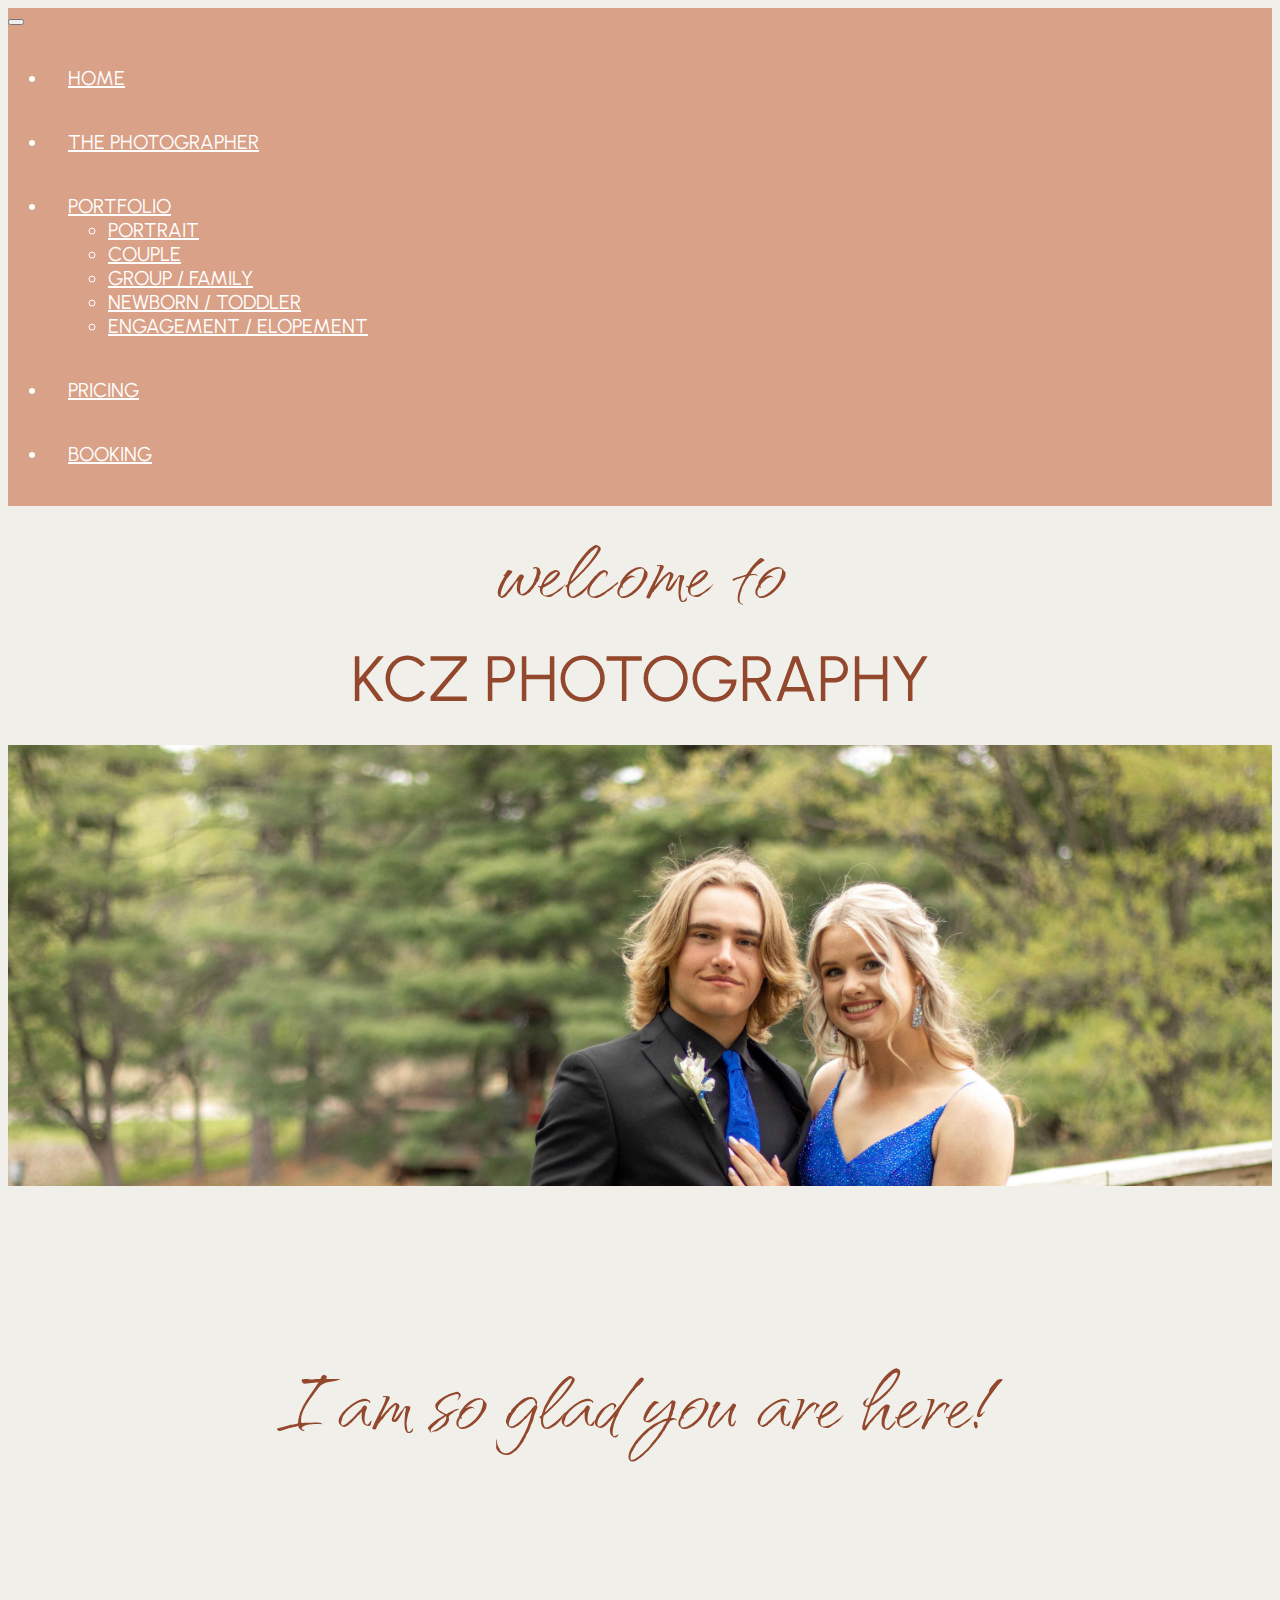
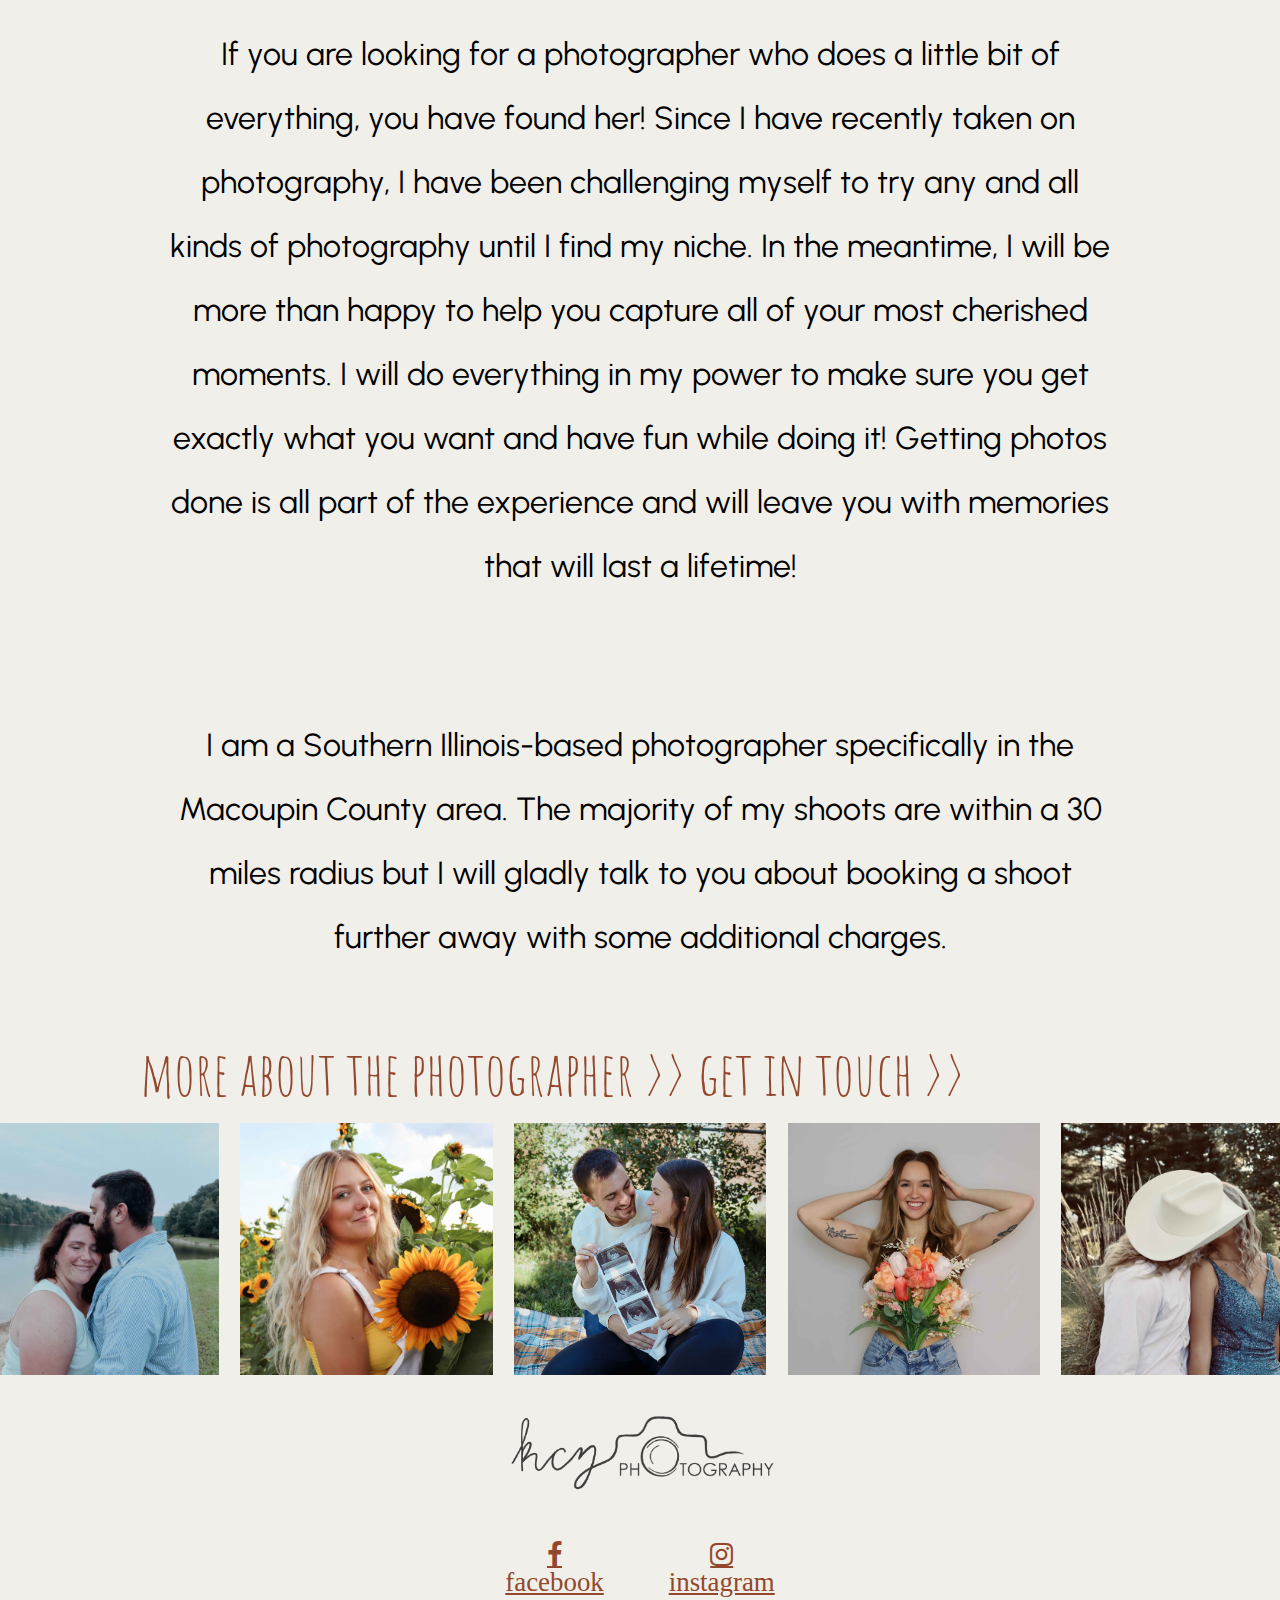
<file: index.htm>
<!DOCTYPE html>
<!--
********************************************
Title: KCZ Photography HOME Page
Author: Kaleigh Ziglar
********************************************
-->
<html land="en-US">
    <head>
        <meta charset="utf-8">
        <meta http-equiv="X-UA-Compatible" content="IE=edge">
        <title> HOME </title>
        
        <!---adding in the viewport for responsive webpage design--->
        <meta name = "viewport" content = "width=device-width, initial-scale=1.0">
        
        <!-- Bootstrap CSS -->
        <link href="https://cdn.jsdelivr.net/npm/bootstrap@5.3.0-alpha3/dist/css/bootstrap.min.css" rel="stylesheet" integrity="sha384-KK94CHFLLe+nY2dmCWGMq91rCGa5gtU4mk92HdvYe+M/SXH301p5ILy+dN9+nJOZ" crossorigin="anonymous">



        <link rel="stylesheet" href="stylesheet.css">
        
        <!-- adding in Google fonts--->
        <link rel="preconnect" href="https://fonts.googleapis.com">
        <link rel="preconnect" href="https://fonts.gstatic.com" crossorigin>
        <link href="https://fonts.googleapis.com/css2?family=Qwitcher+Grypen&display=swap" rel="stylesheet">
        <link href="https://fonts.googleapis.com/css2?family=Qwitcher+Grypen&family=Urbanist:wght@200&display=swap" rel="stylesheet">
        <link href="https://fonts.googleapis.com/css2?family=Amatic+SC&family=Urbanist:wght@200&display=swap" rel="stylesheet">


        <!-- adding in social media icons--->
        <link rel="stylesheet" href="https://cdnjs.cloudflare.com/ajax/libs/font-awesome/4.7.0/css/font-awesome.min.css">
    </head>
    <body style ="background-color: rgb(241, 239, 233);">
          
        <nav class="navbar sticky-top navbar-expand-lg navbar-background">
            <div class="container-fluid">
            <button class="navbar-toggler" type="button" data-bs-toggle="collapse" data-bs-target="#navbarNavDropdown" aria-controls="navbarNavDropdown" aria-expanded="false" aria-label="Toggle navigation">
              <span class="navbar-toggler-icon"></span>
            </button>
            <div class="collapse navbar-collapse" id="navbarNavDropdown">
              <ul class="navbar-nav justify-content-between w-100">
                <li class="nav-item">
                  <a class="nav-link " aria-current="page" href="index.htm">HOME</a>
                </li>
                <li class="nav-item">
                  <a class="nav-link" href="thephotographer.htm">THE PHOTOGRAPHER</a>
                </li>
                <li class="nav-item dropdown">
                  <a class="nav-link dropdown-toggle" href="#" id="navbarDropdownMenuLink" role="button" data-bs-toggle="dropdown" aria-expanded="false">
                    PORTFOLIO
                  </a>
                  <ul class="dropdown-menu" aria-labelledby="navbarDropdownMenuLink">
                    <li><a class="dropdown-item" href="portrait.htm">PORTRAIT</a></li>
                    <li><a class="dropdown-item" href="couple.htm">COUPLE</a></li>
                    <li><a class="dropdown-item" href="groupfamily.htm">GROUP / FAMILY</a></li>
                    <li><a class="dropdown-item" href="newborntoddler.htm">NEWBORN / TODDLER</a></li>
                    <li><a class="dropdown-item" href="engagementelopement.htm">ENGAGEMENT / ELOPEMENT</a></li>
                  </ul>
                </li>
                <li class="nav-item">
                  <a class="nav-link" href="pricing.htm">PRICING</a>
                </li>
                <li class="nav-item">
                  <a class="nav-link" href="booking.htm">BOOKING</a>
                </li>
              </ul>
            </div>
          </div>
        </nav>
        
        <div class = "header_container">
            <div class = "headertext" id="welcometo"> welcome to</div>
            <div class = "KCZPHOTOGRAPHY"> KCZ   PHOTOGRAPHY</div><br>
            <img src = "img/header/index_image.jpg" style="width:100%;">
        </div><br><br>  
        
        <div class = "home_paragraph">
                <p id ="home_paragraph1"> I am so glad you are here!</p>
                <p id ="home_paragraph2">If you are looking for a photographer who does a little bit of everything, you have found her! Since I have recently taken on photography, I have been challenging myself to try any and all kinds of photography until I find my niche. In the meantime, I will be more than happy to help you capture all of your most cherished moments. I will do everything in my power to make sure you get exactly what you want and have fun while doing it! Getting photos done is all part of the experience and will leave you with memories that will last a lifetime!</p>
                <p id = "home_paragraph2">I am a Southern Illinois-based photographer specifically in the Macoupin County area. The majority of my shoots are within a 30 miles radius but I will gladly talk to you about booking a shoot further away with some additional charges. </p>
        </div>
       
        <div class = "button_banner justify-content-between w-100">
            <button id="home_button1" type="submit" onclick= "document.location.href= 'thephotographer.htm';">  more about the photographer >></button><br>
            <button id="home_button2" type="submit" onclick= "document.location.href= 'booking.htm';"> get in touch >></button><br>
        </div>
            <div class = "photo_banner justify-content-between w-100">
                <img id = "banner" src = "img/banner/banner1.jpg" style="width:20%;">
                <img id = "banner" src = "img/banner/banner2.jpg" style="width:20%;">
                <img id = "banner" src = "img/banner/banner3.jpg" style="width:20%;">
                <img id = "banner" src = "img/banner/banner4.jpg" style="width:20%;">
                <img id = "banner" src = "img/banner/banner5.jpg" style="width:20%;">
            </div>
        
             <!-- end of every page - watermark and social media --->
            <img id = "watermark" src = "img/watermark.png">
            <div id = "socialmedia">
                <a href = "https://www.facebook.com/profile.php?id=100087718065481" class = "fa fa-facebook"> <br>  facebook  </a>
                <a href = "https://www.instagram.com/kczphotographybykaleigh/" class = "fa fa-instagram"> <br>   instagram   </a>
            </div>
        
        <!-- Bootstrap Bundle with Popper -->
        <script src="https://cdn.jsdelivr.net/npm/bootstrap@5.3.0-alpha3/dist/js/bootstrap.bundle.min.js" integrity="sha384-ENjdO4Dr2bkBIFxQpeoTz1HIcje39Wm4jDKdf19U8gI4ddQ3GYNS7NTKfAdVQSZe" crossorigin="anonymous"></script>       

    </body>
</html>
</file>
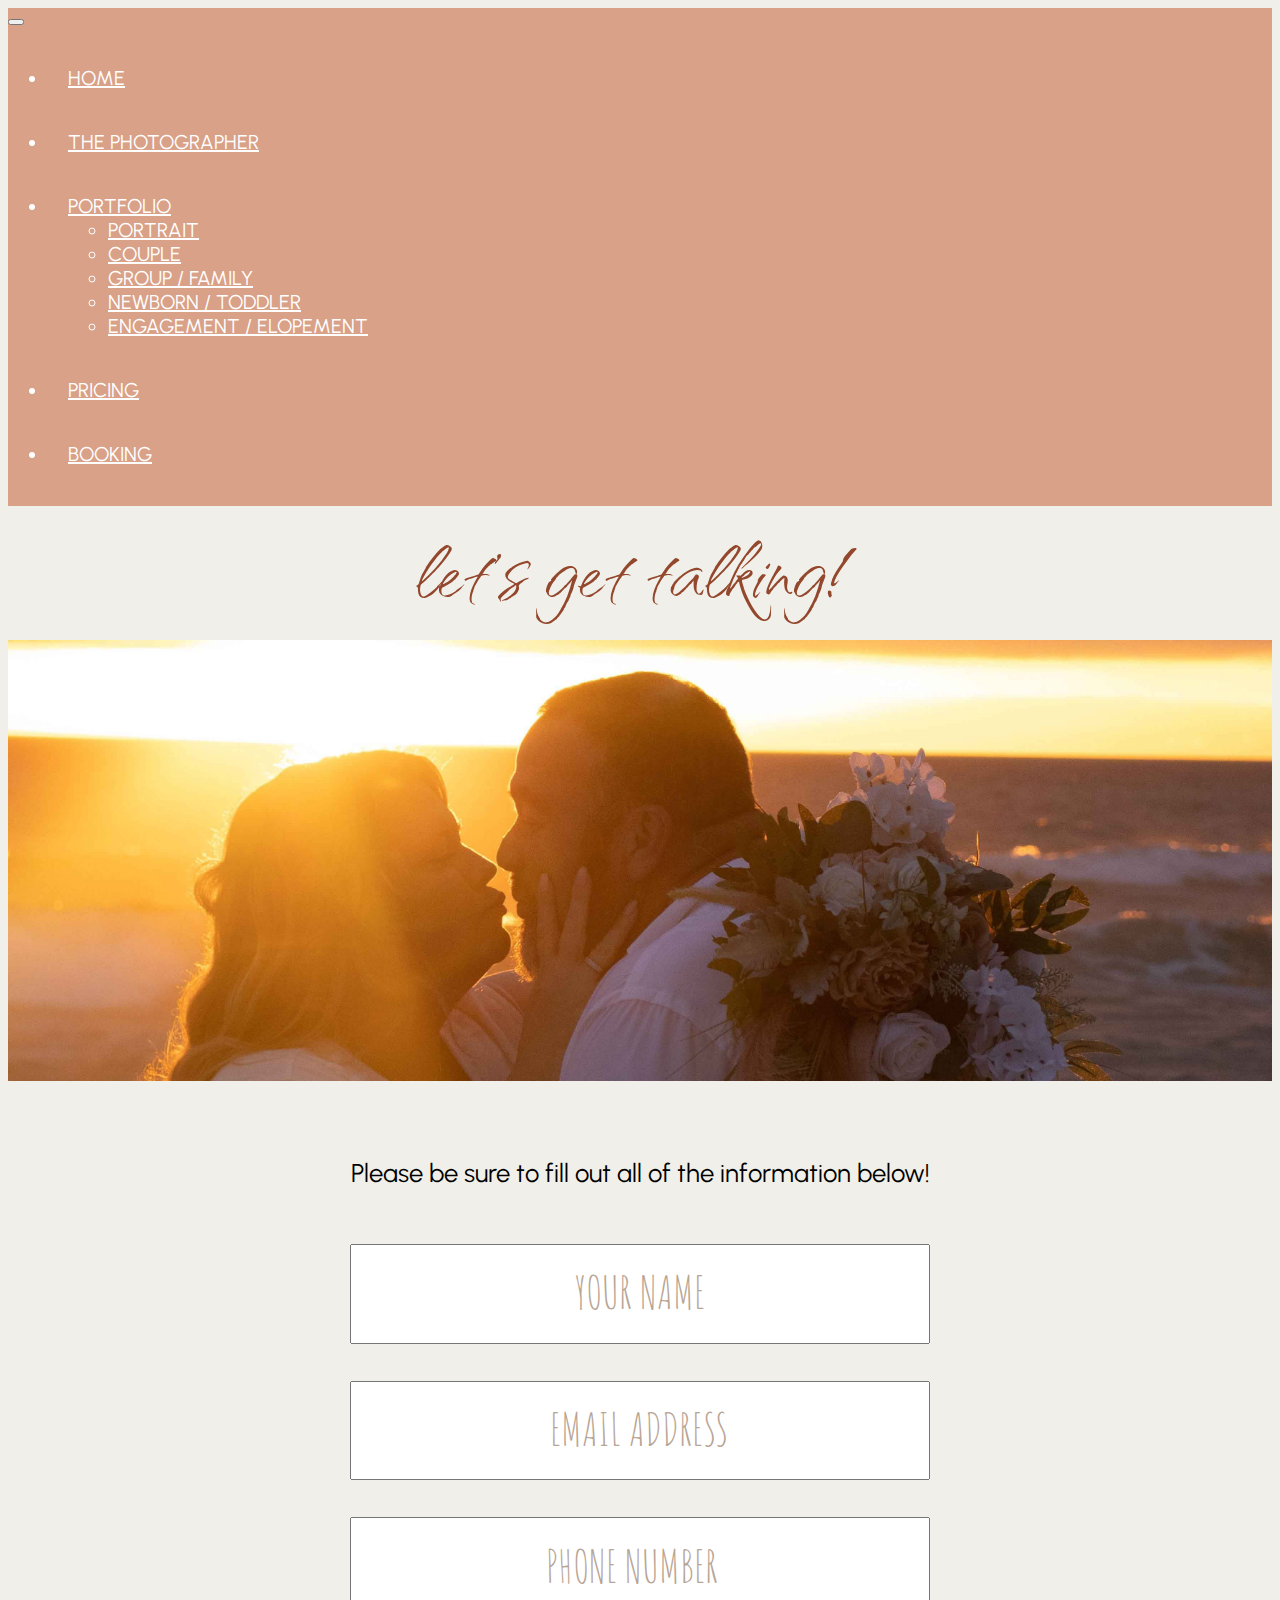
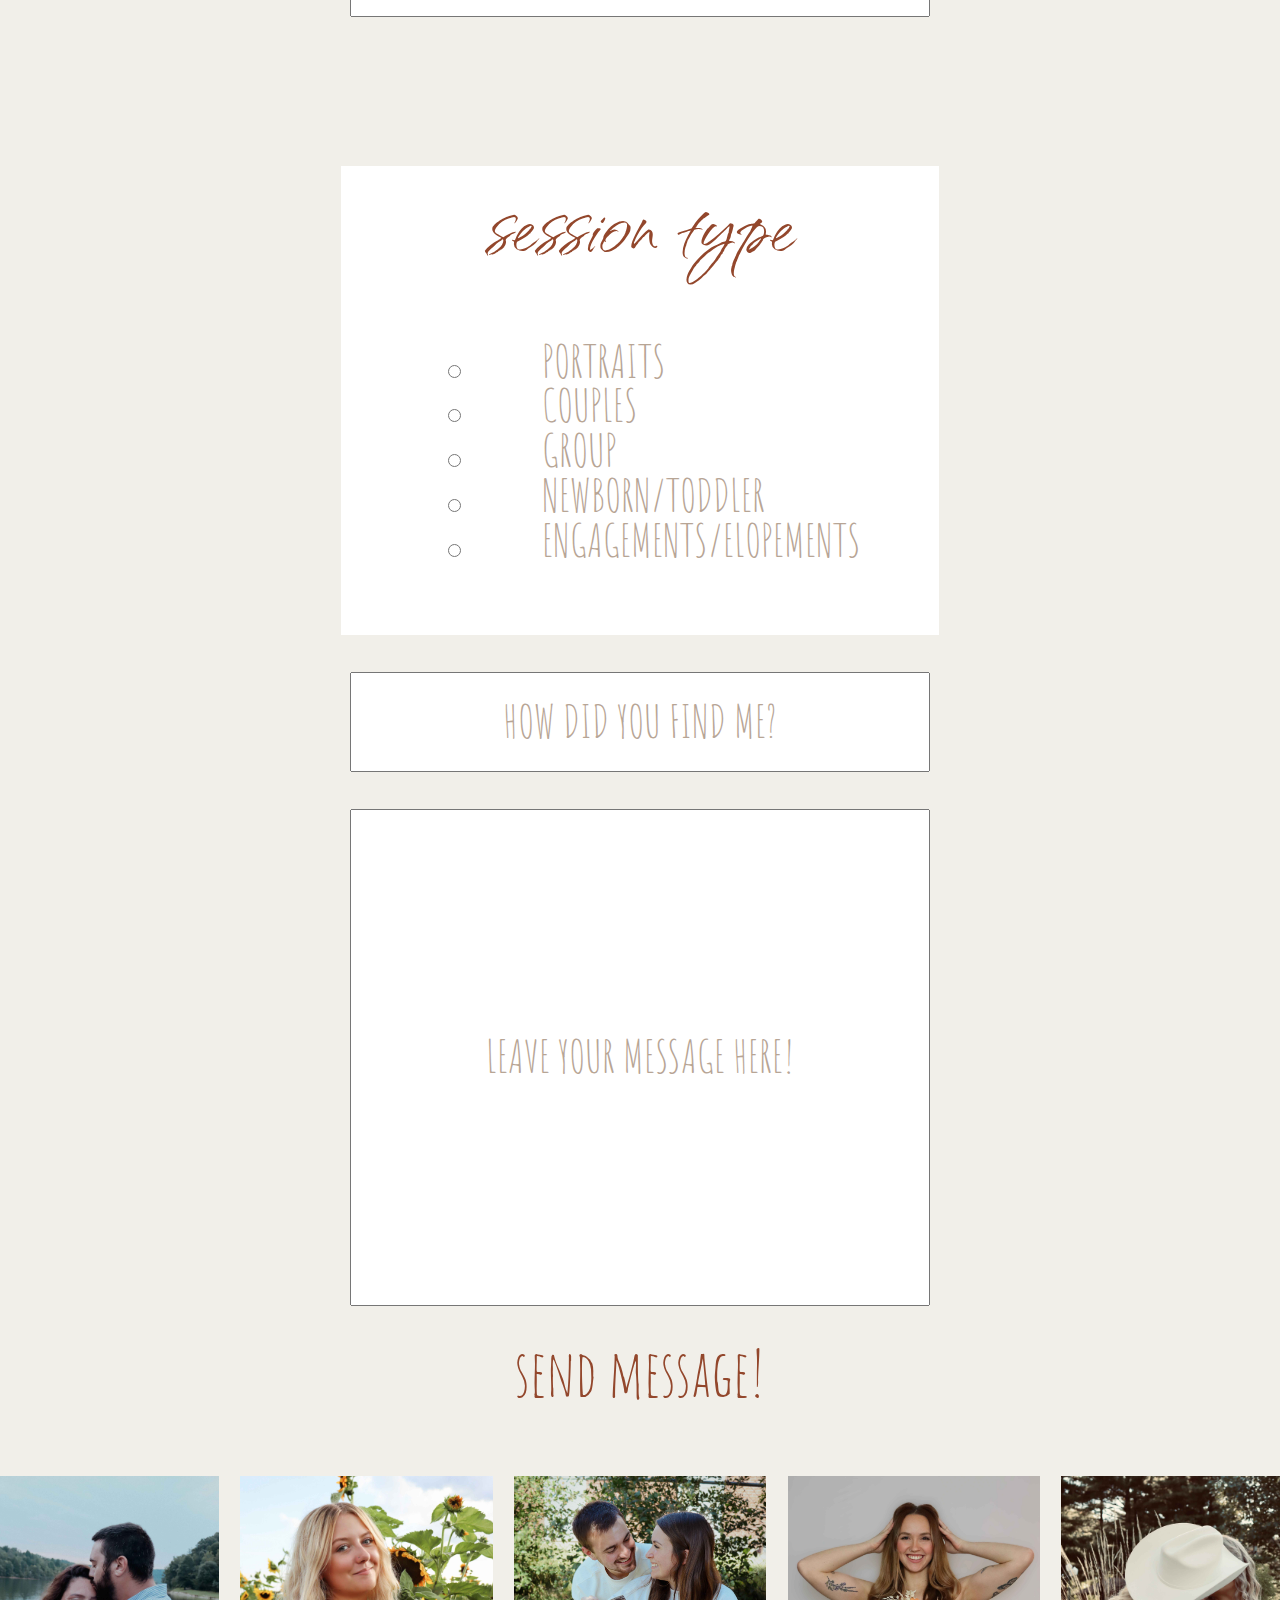
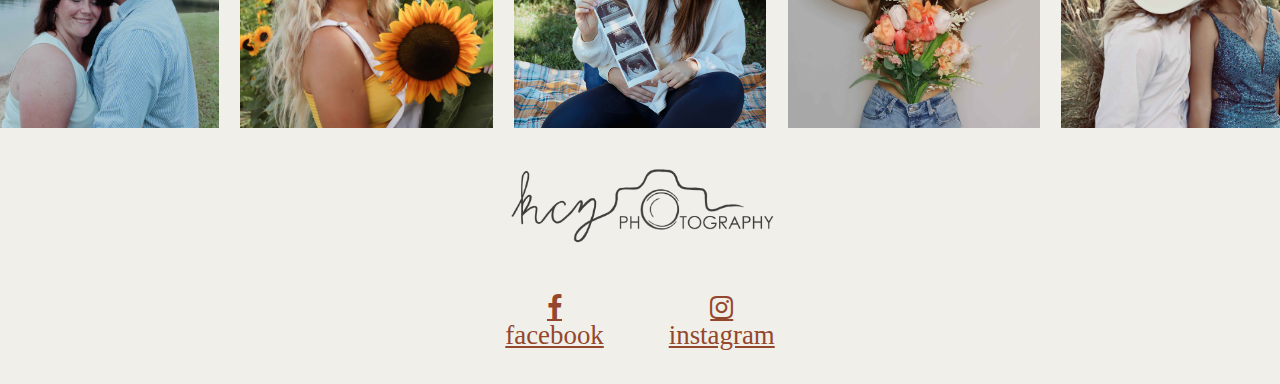
<file: booking.htm>
<!DOCTYPE html>
<!--
********************************************
Title: KCZ Photography BOOKING Page
Author: Kaleigh Ziglar
********************************************
-->
<html land="en-US">
    
    <head>
        <meta charset="utf-8">
        <meta http-equiv="X-UA-Compatible" content="IE=edge">
        <title> BOOKING </title>
        
       <!---adding in the viewport for responsive webpage design--->
        <meta name = "viewport" content = "width=device-width, initial-scale=1.0">
        
        <!-- Bootstrap CSS -->
        <link href="https://cdn.jsdelivr.net/npm/bootstrap@5.3.0-alpha3/dist/css/bootstrap.min.css" rel="stylesheet" integrity="sha384-KK94CHFLLe+nY2dmCWGMq91rCGa5gtU4mk92HdvYe+M/SXH301p5ILy+dN9+nJOZ" crossorigin="anonymous">

        <link rel="stylesheet" href="stylesheet.css">
        
        
        <!-- adding in Google fonts--->
        <link rel="preconnect" href="https://fonts.googleapis.com">
        <link rel="preconnect" href="https://fonts.gstatic.com" crossorigin>
        <link href="https://fonts.googleapis.com/css2?family=Qwitcher+Grypen&display=swap" rel="stylesheet">
        <link href="https://fonts.googleapis.com/css2?family=Qwitcher+Grypen&family=Urbanist:wght@200&display=swap" rel="stylesheet">
        <link href="https://fonts.googleapis.com/css2?family=Amatic+SC&family=Urbanist:wght@200&display=swap" rel="stylesheet">

        <!-- adding in social media icons--->
        <link rel="stylesheet" href="https://cdnjs.cloudflare.com/ajax/libs/font-awesome/4.7.0/css/font-awesome.min.css">
    </head>
    <body style ="background-color: rgb(241, 239, 233);">
        
        <nav class="navbar sticky-top navbar-expand-lg navbar-background">
            <div class="container-fluid">
            <button class="navbar-toggler" type="button" data-bs-toggle="collapse" data-bs-target="#navbarNavDropdown" aria-controls="navbarNavDropdown" aria-expanded="false" aria-label="Toggle navigation">
              <span class="navbar-toggler-icon"></span>
            </button>
            <div class="collapse navbar-collapse" id="navbarNavDropdown">
              <ul class="navbar-nav justify-content-between w-100">
                <li class="nav-item">
                  <a class="nav-link " aria-current="page" href="index.htm">HOME</a>
                </li>
                <li class="nav-item">
                  <a class="nav-link" href="thephotographer.htm">THE PHOTOGRAPHER</a>
                </li>
                <li class="nav-item dropdown">
                  <a class="nav-link dropdown-toggle" href="#" id="navbarDropdownMenuLink" role="button" data-bs-toggle="dropdown" aria-expanded="false">
                    PORTFOLIO
                  </a>
                  <ul class="dropdown-menu" aria-labelledby="navbarDropdownMenuLink">
                    <li><a class="dropdown-item" href="portrait.htm">PORTRAIT</a></li>
                    <li><a class="dropdown-item" href="couple.htm">COUPLE</a></li>
                    <li><a class="dropdown-item" href="groupfamily.htm">GROUP / FAMILY</a></li>
                    <li><a class="dropdown-item" href="newborntoddler.htm">NEWBORN / TODDLER</a></li>
                    <li><a class="dropdown-item" href="engagementelopement.htm">ENGAGEMENT / ELOPEMENT</a></li>
                  </ul>
                </li>
                <li class="nav-item">
                  <a class="nav-link" href="pricing.htm">PRICING</a>
                </li>
                <li class="nav-item">
                  <a class="nav-link" href="booking.htm">BOOKING</a>
                </li>
              </ul>
            </div>
          </div>
        </nav>
        
        <body>
        
        <div class = "header_container">
            <div class = "headertext">let's get talking!</div>
            <img src = "img/header/booking_image.jpg" style="width:100%;">
        </div><br>
        <p>Please be sure to fill out all of the information below!</p>
            <!--- Form on BOOKING page --->
            <div id = "formlayout">
                <form action="https://formsubmit.co/kczphotographybykaleigh@gmail.com" method="POST">
                    
                    <!--skips FormSubmit conformation-->
                    <input required type="hidden" name="_next" value="https://kczphotography.github.io/bykaleigh.github.io/thankyou.htm">
                  
                    <input required type="text" name="name" id = "name" placeholder= "YOUR NAME" required><br>
                    <input required type="email" name="email" id = "emailaddress" placeholder="EMAIL ADDRESS" required><br>
                    <input required type="number" name="number" id = "phonenumber" minlength = "10" maxlength="25" placeholder="PHONE NUMBER" required>
                    <nr><br>
                    <fieldset>
                    <legend><br> session type   </legend><br>
                        <input type= "radio" name = "1" value = "portraits"> PORTRAITS<br>
                        <input type= "radio" name = "2" value = "couples"> COUPLES<br>
                        <input type= "radio" name = "3" value = "group"> GROUP<br>
                        <input type= "radio" name = "4" value = "newborn/toddler"> NEWBORN/TODDLER<br>
                        <input type= "radio" name = "5" value = "elopments"> ENGAGEMENTS/ELOPEMENTS <br><br>
                    </fieldset><br>
            
                    <input required type="text" name="howdidyoufindme" id = "howdidyoufindme"  placeholder= "HOW DID YOU FIND ME?" required><br>
        
                    <input required type = "text" name="message" id = "message" placeholder="LEAVE YOUR MESSAGE HERE!" required>    
                    <button id="sendmessage" type="submit" onclick= "document.location.href= 'thankyou.htm';">send message!</button>
                </form>
            </div><br><br>
            
            <div class = "photo_banner justify-content-between w-100">
                <img id = "banner" src = "img/banner/banner1.jpg" style="width:20%;">
                <img id = "banner" src = "img/banner/banner2.jpg" style="width:20%;">
                <img id = "banner" src = "img/banner/banner3.jpg" style="width:20%;">
                <img id = "banner" src = "img/banner/banner4.jpg" style="width:20%;">
                <img id = "banner" src = "img/banner/banner5.jpg" style="width:20%;">
            </div>
        
            <!-- end of every page - watermark and social media --->
            <img id = "watermark" src = "img/watermark.png">
            <div id = "socialmedia">
                <a href = "https://www.facebook.com/profile.php?id=100087718065481" class = "fa fa-facebook"> <br>  facebook  </a>
                <a href = "https://www.instagram.com/kczphotographybykaleigh/" class = "fa fa-instagram"> <br>   instagram   </a>
            </div>
        
        <!-- Bootstrap Bundle with Popper -->
        <script src="https://cdn.jsdelivr.net/npm/bootstrap@5.3.0-alpha3/dist/js/bootstrap.bundle.min.js" integrity="sha384-ENjdO4Dr2bkBIFxQpeoTz1HIcje39Wm4jDKdf19U8gI4ddQ3GYNS7NTKfAdVQSZe" crossorigin="anonymous"></script>       

    </body>
</html>
</file>
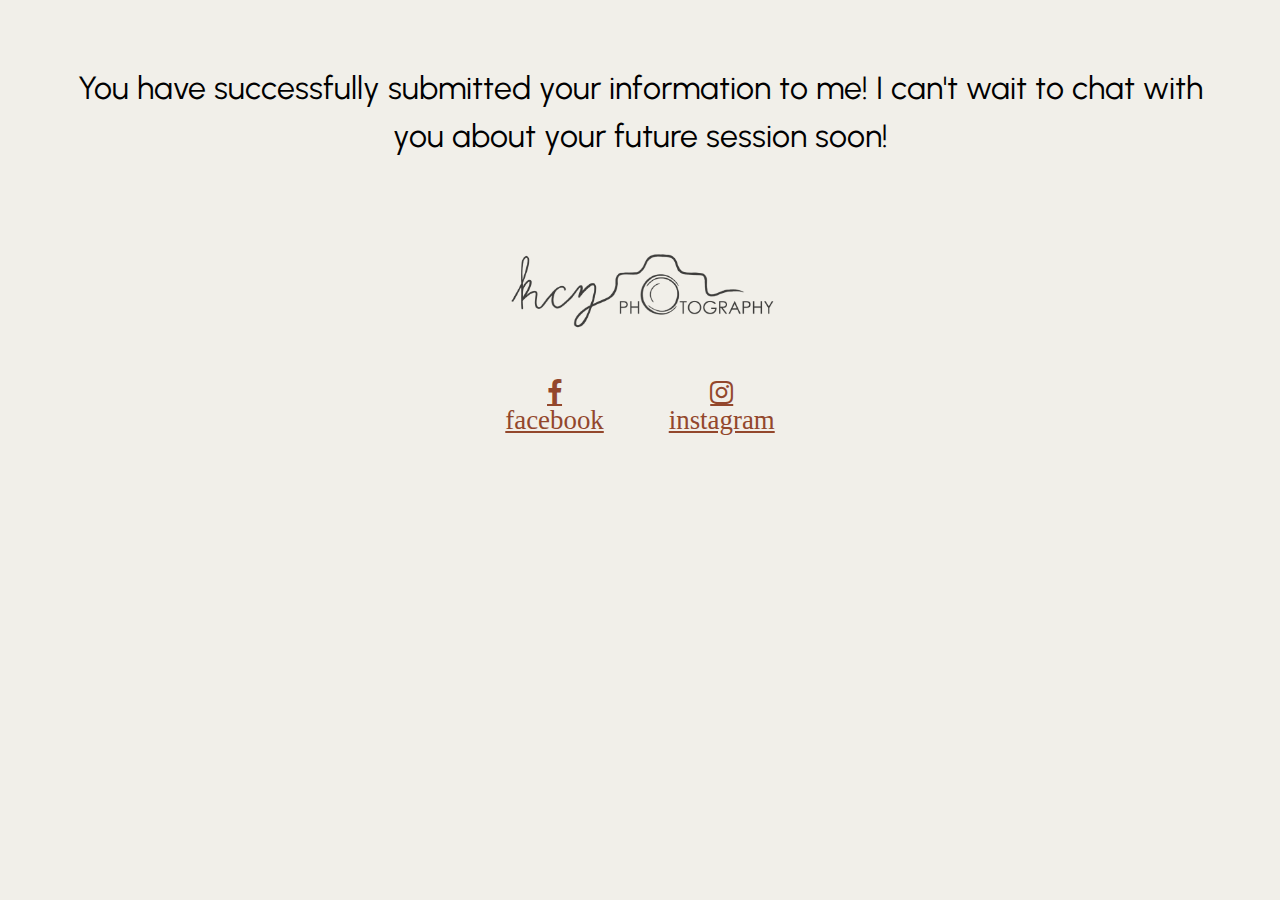
<file: thankyou.htm>
<!DOCTYPE html>
<!--
********************************************
Title: KCZ Photography THANK  YOU Page
Author: Kaleigh Ziglar
********************************************
-->
<html land="en-US">
    
    <head>
        <meta charset="utf-8">
        <meta http-equiv="X-UA-Compatible" content="IE=edge">
        <title> THANK YOU </title>
        
        <link rel="stylesheet" href="stylesheet.css">
        
        <!---adding in the viewport for responsive webpage design--->
        <meta name = "viewport" content = "width=device-width, initial-scale=1.0">
         <!-- adding in social media icons--->
        <link rel="stylesheet" href="https://cdnjs.cloudflare.com/ajax/libs/font-awesome/4.7.0/css/font-awesome.min.css">
        <!-- adding in Google fonts--->
        <link rel="preconnect" href="https://fonts.googleapis.com">
        <link rel="preconnect" href="https://fonts.gstatic.com" crossorigin>
        <link href="https://fonts.googleapis.com/css2?family=Qwitcher+Grypen&display=swap" rel="stylesheet">
        <link href="https://fonts.googleapis.com/css2?family=Qwitcher+Grypen&family=Urbanist:wght@200&display=swap" rel="stylesheet">
    </head>
    <body style ="background-color: rgb(241, 239, 233);">
        <p class = "thankyou">You have successfully submitted your information to me! I can't wait to chat with you about your future session soon!</p>
        
         <!-- end of every page - watermark and social media --->
            <img id = "watermark" src = "img/watermark.png">
            <div id = "socialmedia">
                <a href = "https://www.facebook.com/profile.php?id=100087718065481" class = "fa fa-facebook"> <br>  facebook  </a>
                <a href = "https://www.instagram.com/kczphotographybykaleigh/" class = "fa fa-instagram"> <br>   instagram   </a>
            </div>
    </body>
</html>
</file>
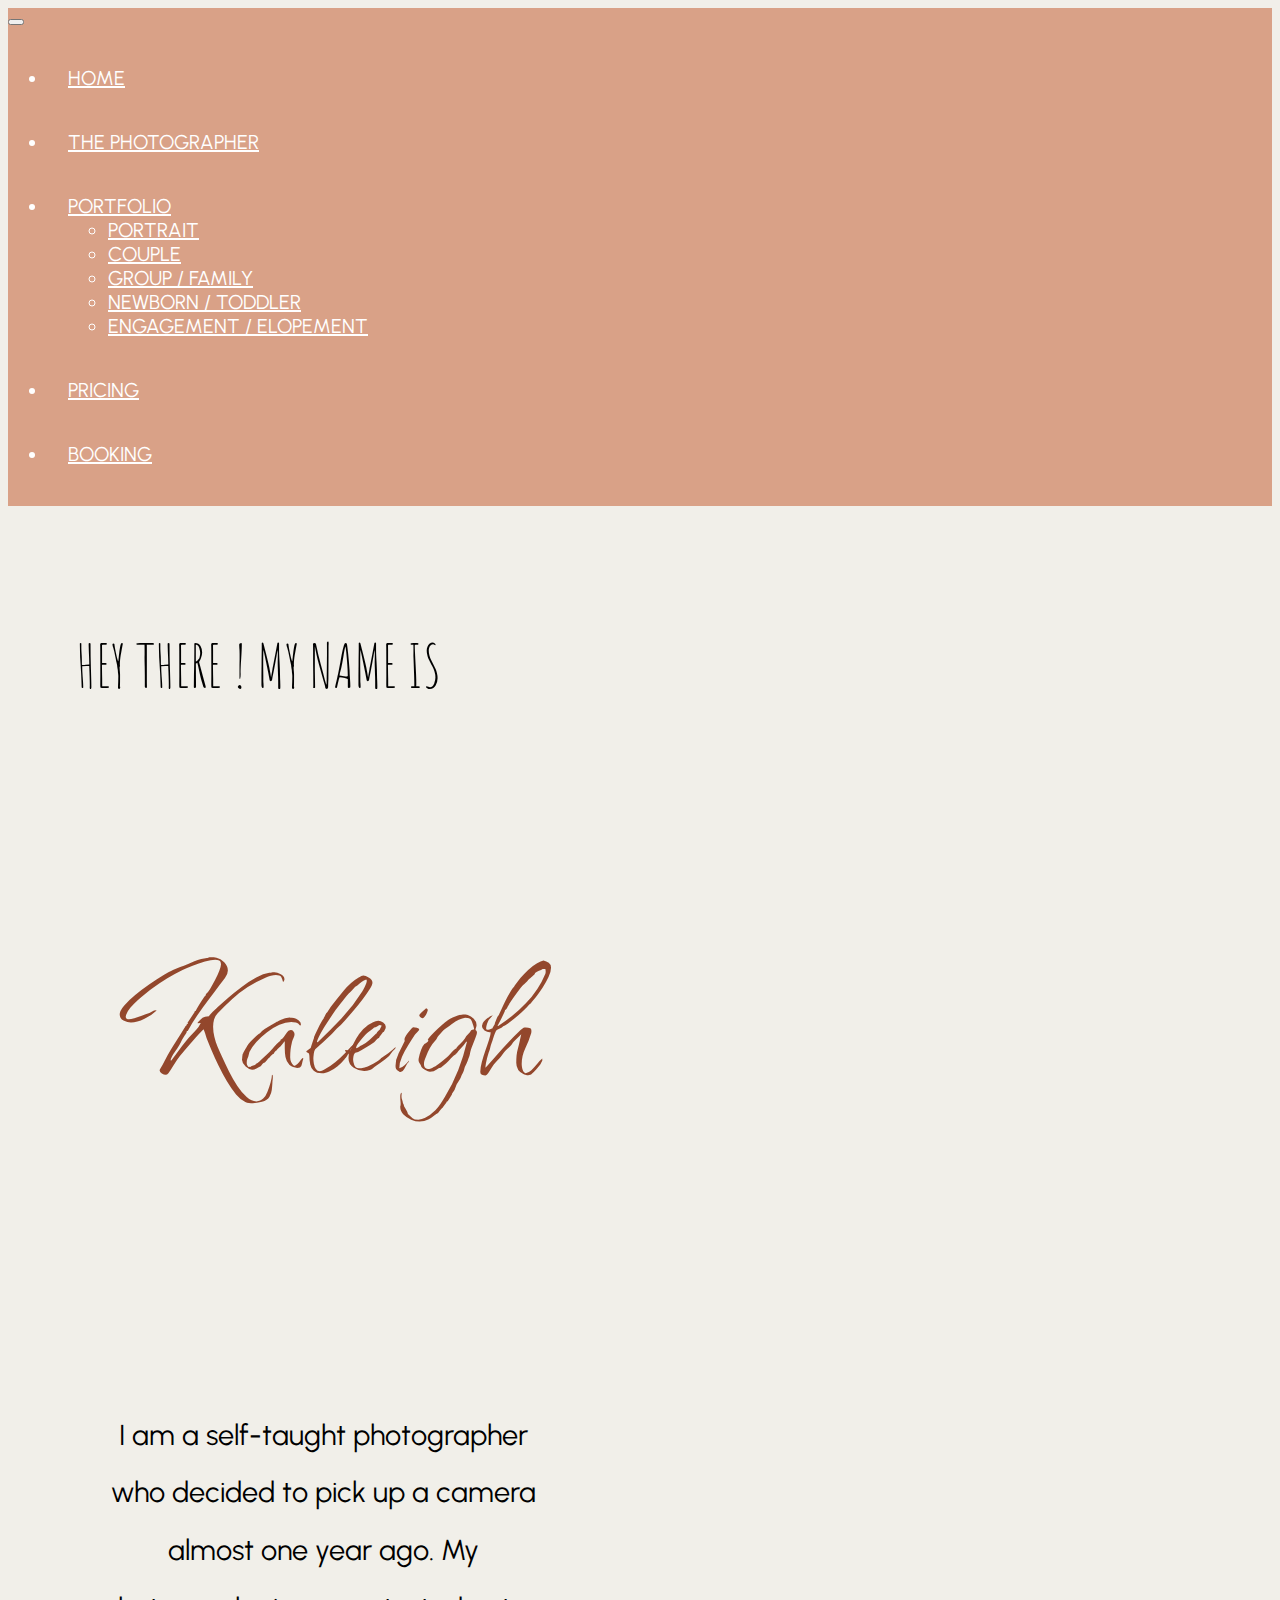
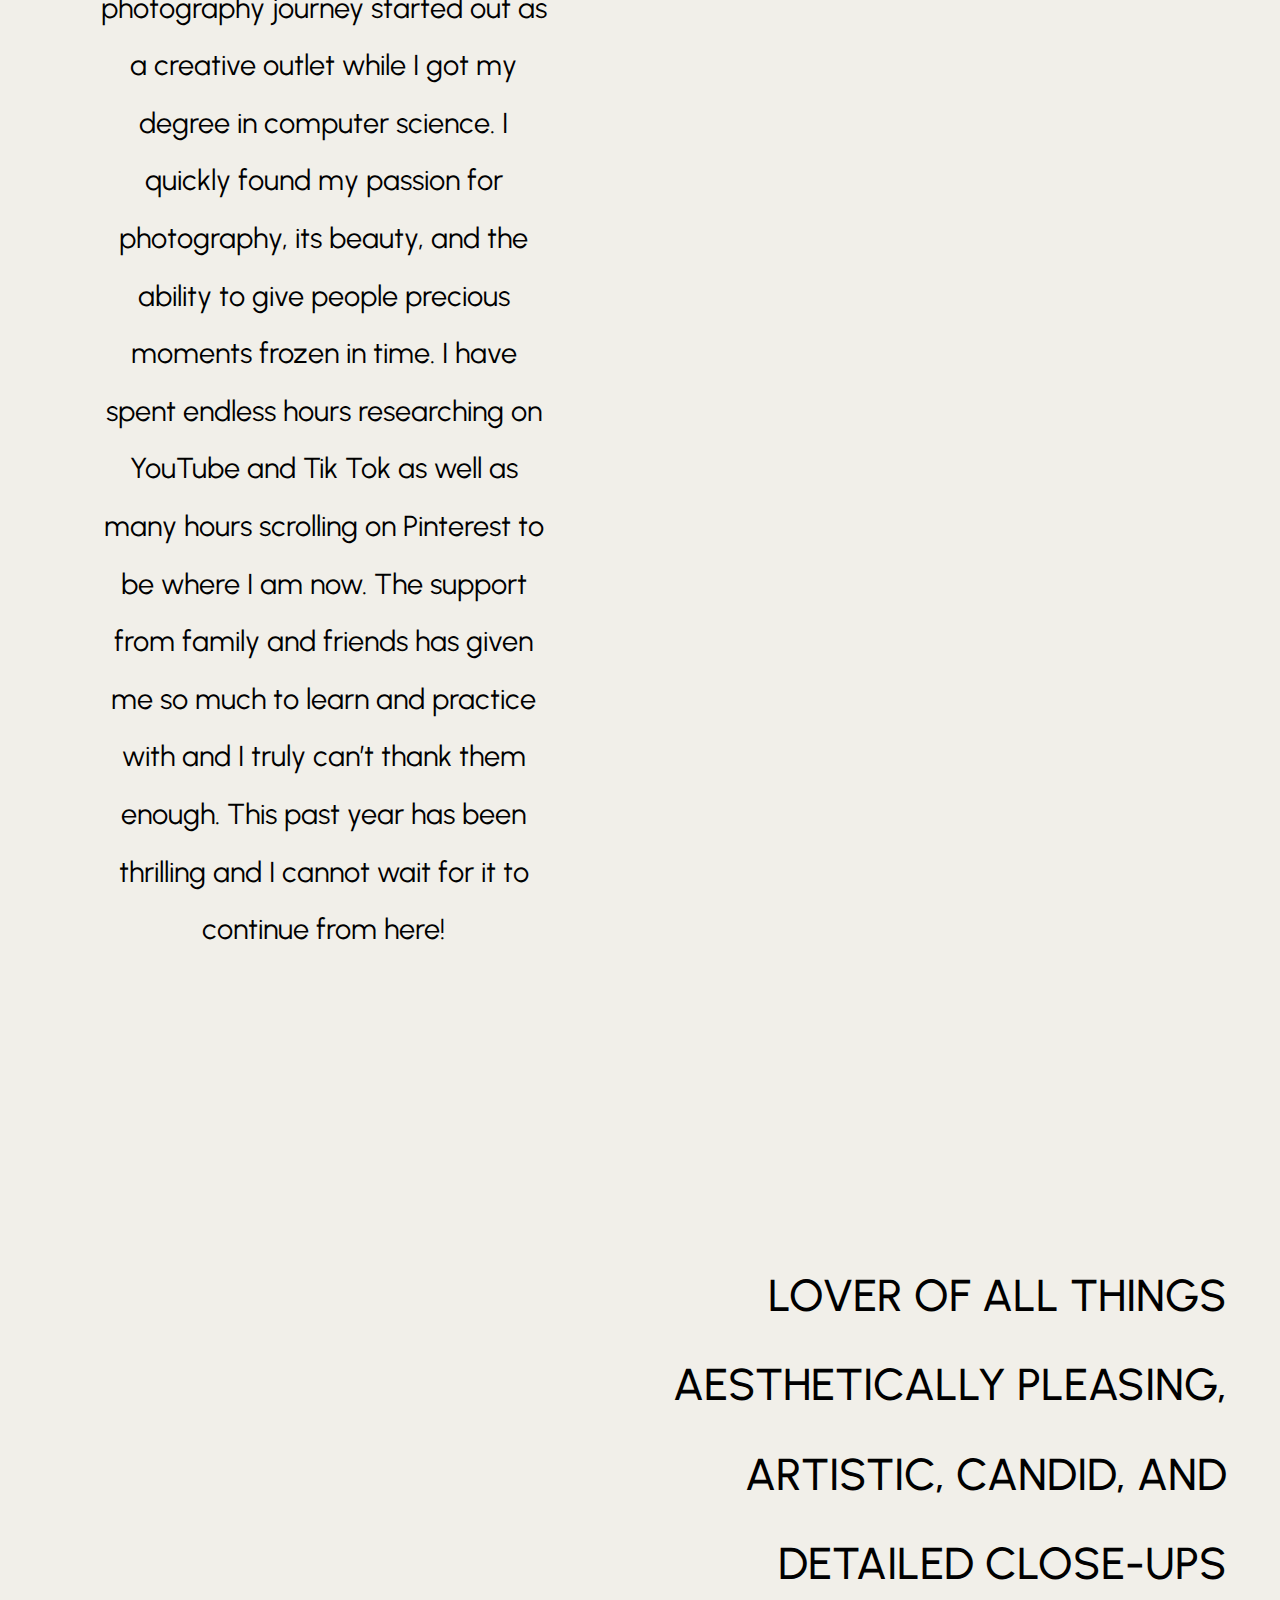
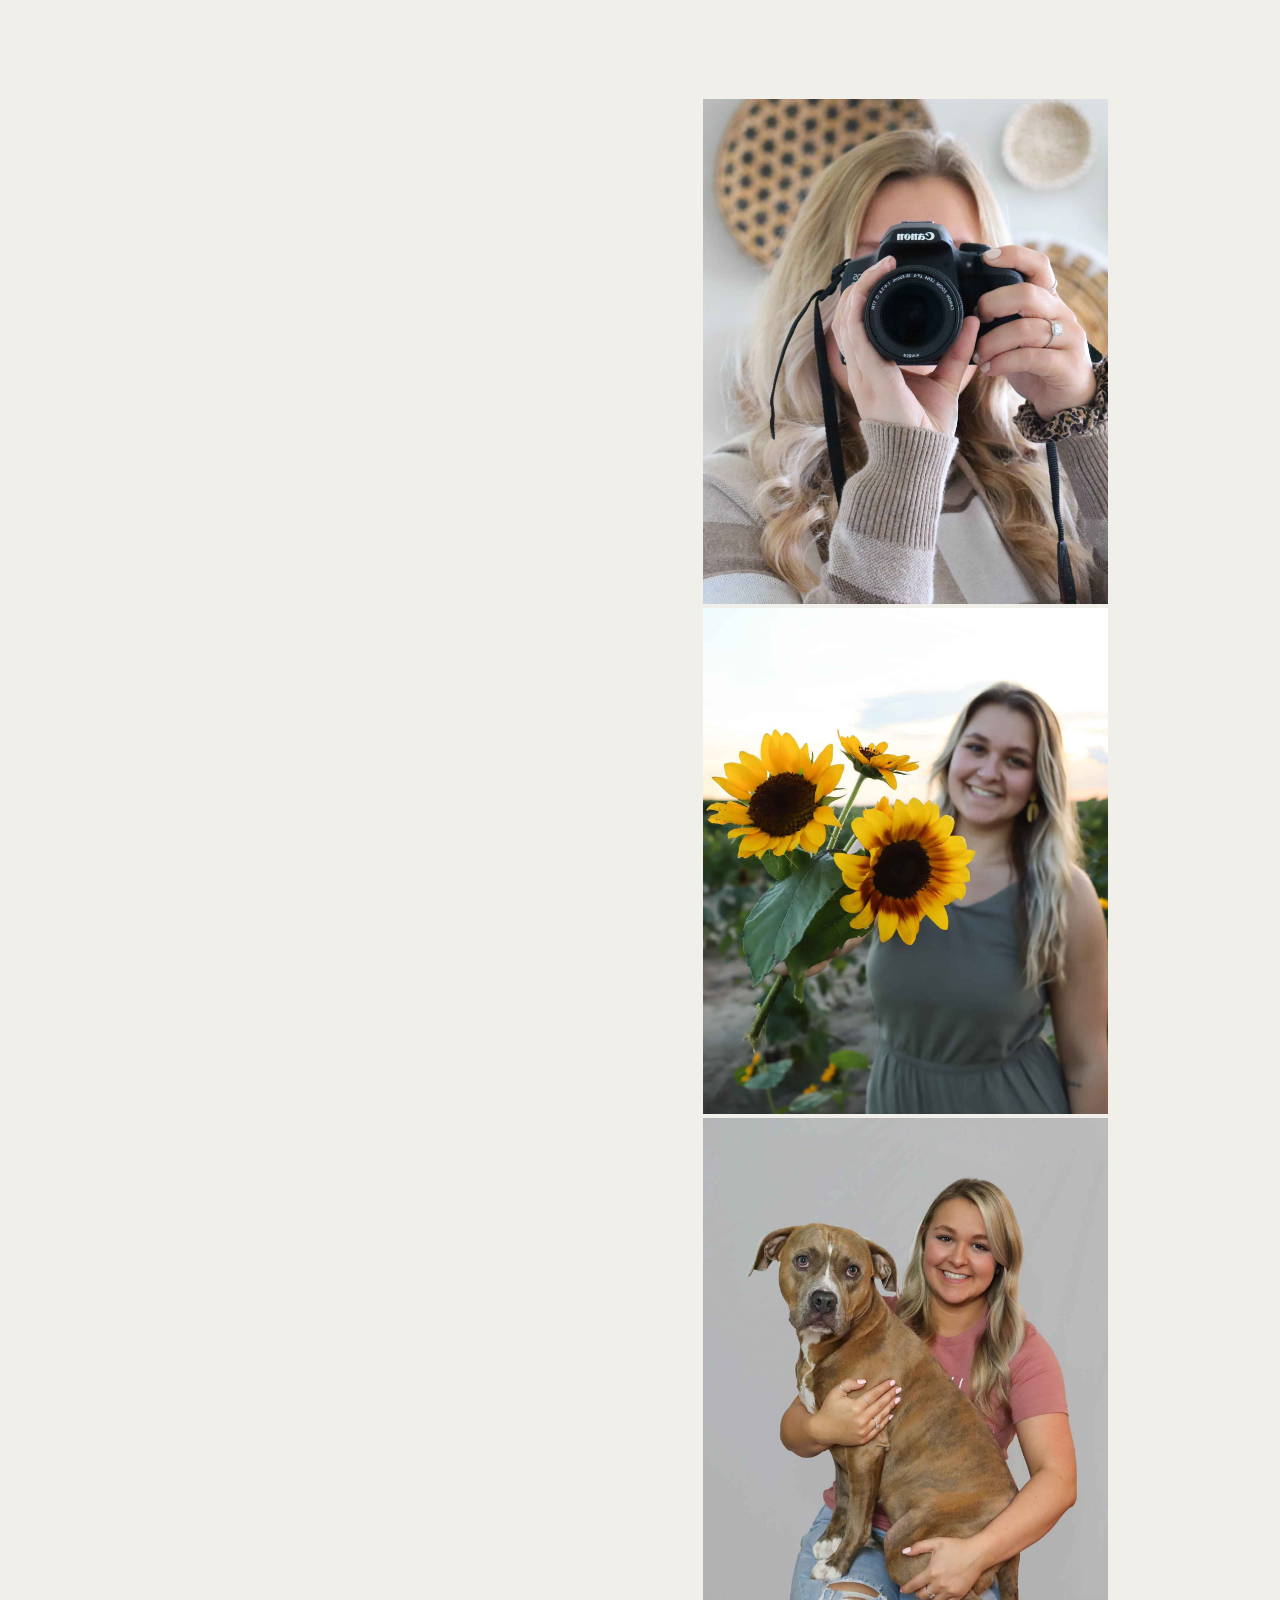
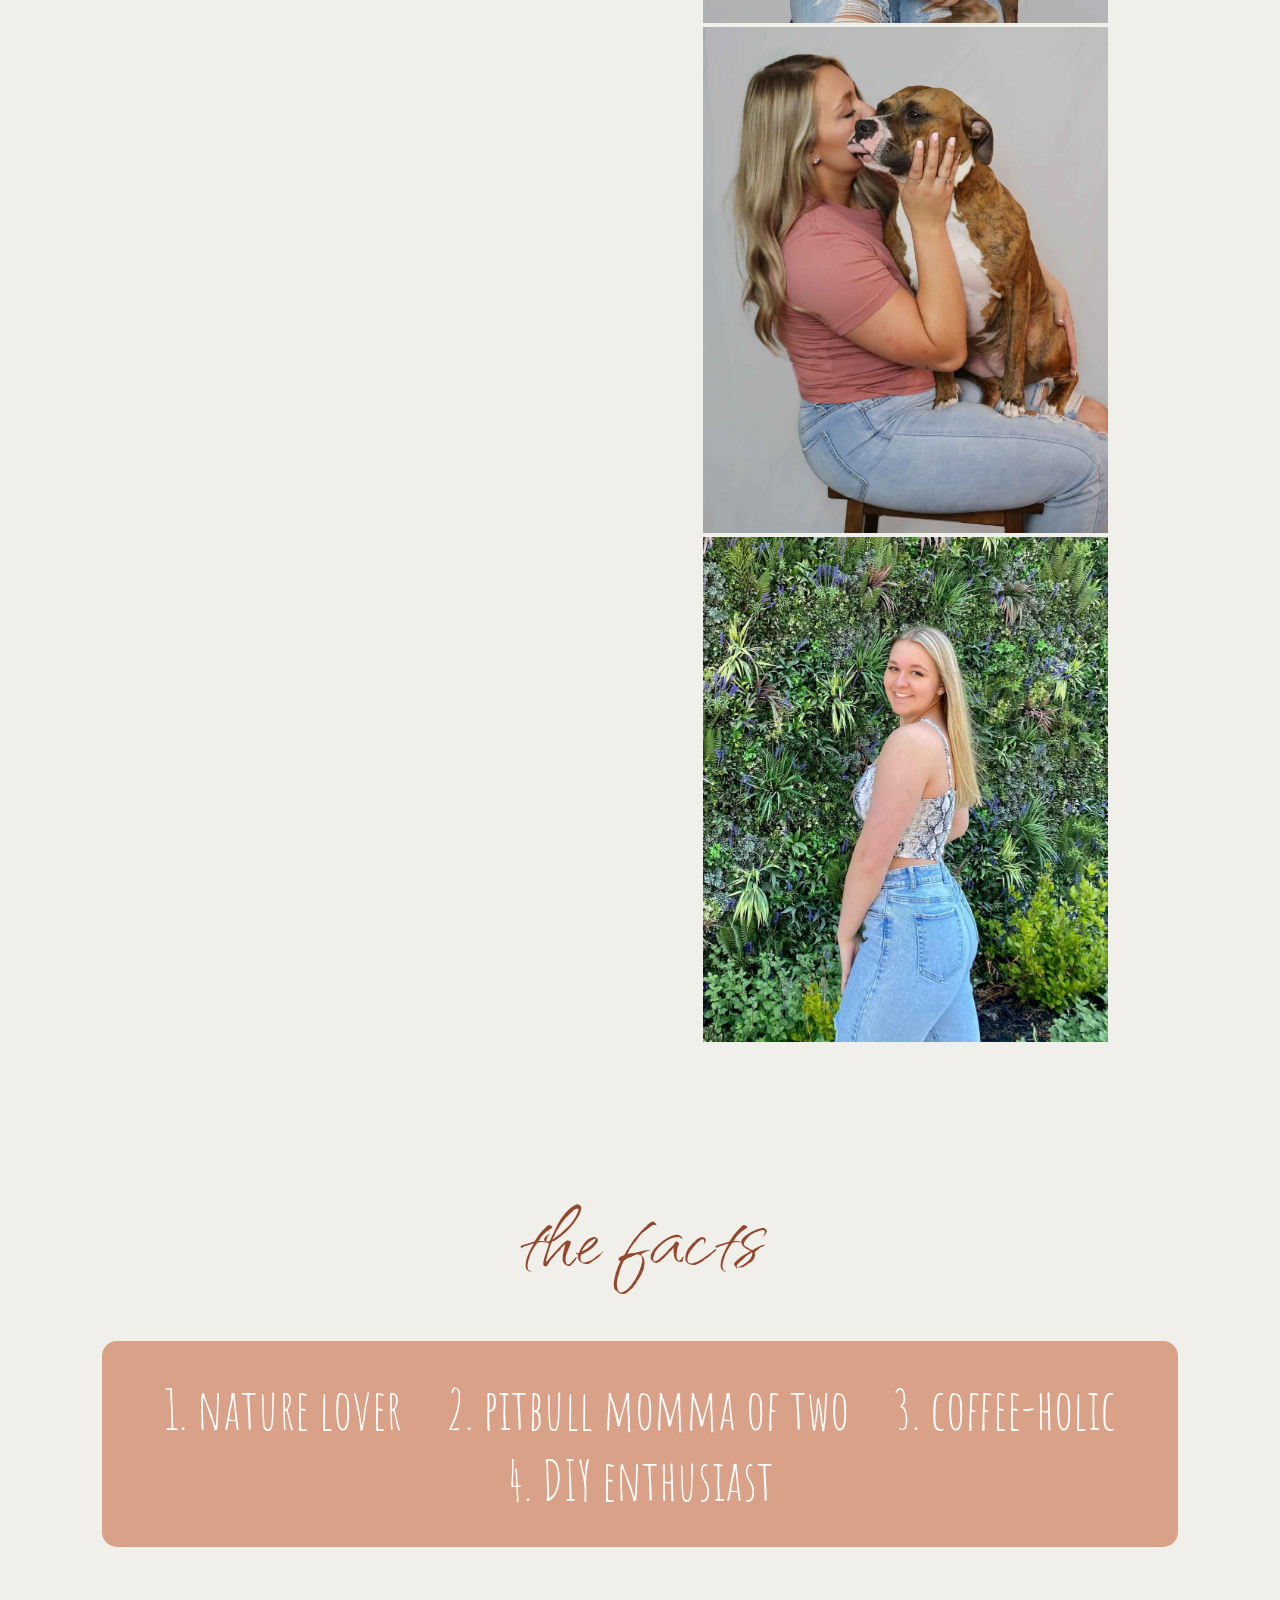
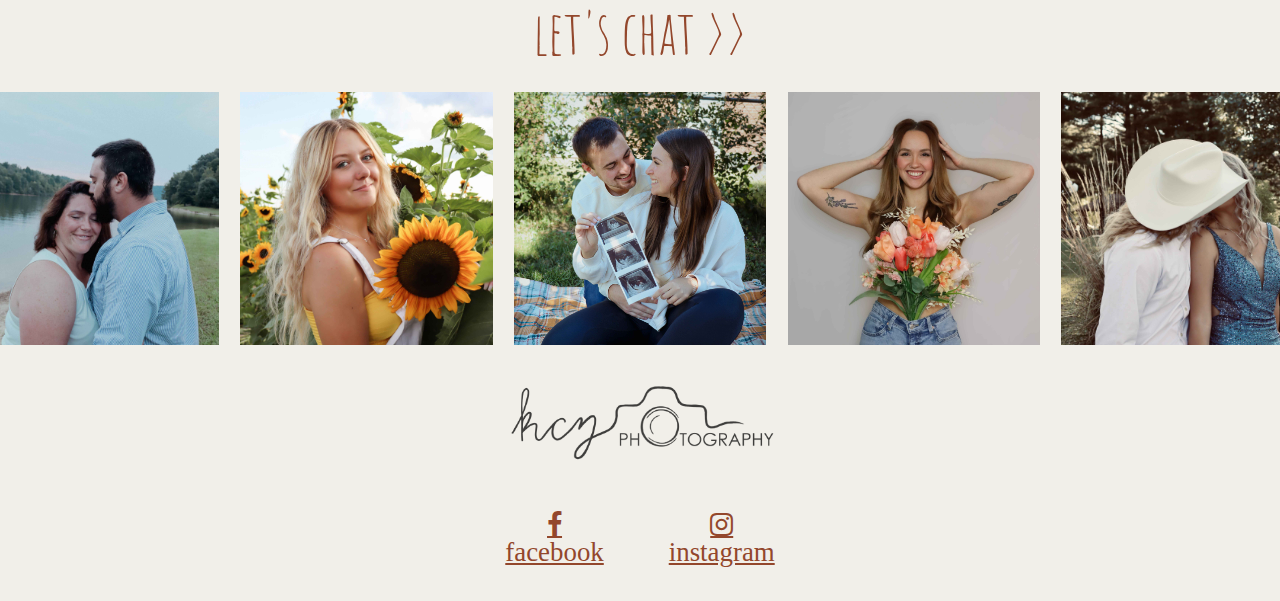
<file: thephotographer.htm>
<!DOCTYPE html>
<!--
********************************************
Title: KCZ Photography THE PHOTOGRAPHER Page
Author: Kaleigh Ziglar
********************************************
-->
<html land="en">
    
    <head>
        <meta charset="utf-8">
        <meta http-equiv="X-UA-Compatible" content="IE=edge">
        <title> THE PHOTOGRAPHER</title>
        
        <!---adding in the viewport for responsive webpage design--->
        <meta name = "viewport" content = "width=device-width, initial-scale=1.0">
        
        <!-- Bootstrap CSS -->
        <link href="https://cdn.jsdelivr.net/npm/bootstrap@5.3.0-alpha3/dist/css/bootstrap.min.css" rel="stylesheet" integrity="sha384-KK94CHFLLe+nY2dmCWGMq91rCGa5gtU4mk92HdvYe+M/SXH301p5ILy+dN9+nJOZ" crossorigin="anonymous">
        <!-- Bootstrap Bundle with Popper -->
        <script defer src="https://cdn.jsdelivr.net/npm/bootstrap@5.3.0-alpha3/dist/js/bootstrap.bundle.min.js" integrity="sha384-ENjdO4Dr2bkBIFxQpeoTz1HIcje39Wm4jDKdf19U8gI4ddQ3GYNS7NTKfAdVQSZe" crossorigin="anonymous"></script> 
        
        <link rel="stylesheet" href="stylesheet.css">
        
        
        <!-- adding in Google fonts--->
        <link rel="preconnect" href="https://fonts.googleapis.com">
        <link rel="preconnect" href="https://fonts.gstatic.com" crossorigin>
        <link href="https://fonts.googleapis.com/css2?family=Qwitcher+Grypen&display=swap" rel="stylesheet">
        <link href="https://fonts.googleapis.com/css2?family=Qwitcher+Grypen&family=Urbanist:wght@200&display=swap" rel="stylesheet">
        <link href="https://fonts.googleapis.com/css2?family=Amatic+SC&family=Urbanist:wght@200&display=swap" rel="stylesheet">

        <!-- adding in social media icons--->
        <link rel="stylesheet" href="https://cdnjs.cloudflare.com/ajax/libs/font-awesome/4.7.0/css/font-awesome.min.css">
    </head>
    <body style ="background-color: rgb(241, 239, 233);">
    
        <nav class="navbar sticky-top navbar-expand-lg navbar-background">
            <div class="container-fluid">
            <button class="navbar-toggler navbar-light" type="button" data-bs-toggle="collapse" data-bs-target="#navbarNavDropdown" aria-controls="navbarNavDropdown" aria-expanded="false" aria-label="Toggle navigation">
            <span class="navbar-toggler-icon "></span>
            </button>
            <div class="collapse navbar-collapse" id="navbarNavDropdown">
              <ul class="navbar-nav justify-content-between w-100">
                <li class="nav-item">
                  <a class="nav-link" aria-current="page" href="index.htm">HOME</a>
                </li>
                <li class="nav-item">
                  <a class="nav-link" href="thephotographer.htm">THE PHOTOGRAPHER</a>
                </li>
                <li class="nav-item dropdown">
                  <a class="nav-link dropdown-toggle" href="#" id="navbarDropdownMenuLink" role="button" data-bs-toggle="dropdown" aria-expanded="false">
                    PORTFOLIO
                  </a>
                  <ul class="dropdown-menu" aria-labelledby="navbarDropdownMenuLink">
                    <li><a class="dropdown-item" href="portrait.htm">PORTRAIT</a></li>
                    <li><a class="dropdown-item" href="couple.htm">COUPLE</a></li>
                    <li><a class="dropdown-item" href="groupfamily.htm">GROUP / FAMILY</a></li>
                    <li><a class="dropdown-item" href="newborntoddler.htm">NEWBORN / TODDLER</a></li>
                    <li><a class="dropdown-item" href="engagementelopement.htm">ENGAGEMENT / ELOPEMENT</a></li>
                  </ul>
                </li>
                <li class="nav-item">
                  <a class="nav-link" href="pricing.htm">PRICING</a>
                </li>
                <li class="nav-item">
                  <a class="nav-link" href="booking.htm">BOOKING</a>
                </li>
              </ul>
            </div>
          </div>
        </nav>

            <div class = "photographer_paragraph">
                <p id ="intro_1"> HEY THERE !   MY NAME IS </p>
                <p id="intro_2"> Kaleigh </p><br>
                <p id ="intro_3">I am a self-taught photographer who decided to pick up a camera almost one year ago. My photography journey started out as a creative outlet while I got my degree in computer science.  I quickly found my passion for photography, its beauty, and the ability to give people precious moments frozen in time. I have spent endless hours researching on YouTube and Tik Tok as well as many hours scrolling on Pinterest to be where I am now. The support from family and friends has given me so much to learn and practice with and I truly can’t thank them enough. This past year has been thrilling and I cannot wait for it to continue from here!</p>
            </div>
            <p id = "intro_4">LOVER OF ALL THINGS AESTHETICALLY PLEASING, ARTISTIC, CANDID, AND DETAILED CLOSE-UPS </p>
        
        <!---the photographer carousel--->
                 <div id="photographer_carousel" class="carousel slide carousel-fade" data-bs-ride="carousel" >

                  <div class="carousel-inner">
                        <div class="carousel-item active">
                          <img src="img/intro/1.jpg" alt="First slide" data-bs-interval="6000">
                        </div>
                        <div class="carousel-item">
                          <img src="img/intro/2.jpg" alt="Second slide" data-bs-interval="6000">
                        </div>
                        <div class="carousel-item">
                          <img src="img/intro/3.jpg" alt="Third slide" data-bs-interval="6000">
                        </div>
                      <div class="carousel-item">
                          <img  src="img/intro/4.jpg" alt="Fourth slide" data-bs-interval="6000">
                        </div>
                      <div class="carousel-item">
                          <img src="img/intro/5.jpg" alt="Fifth slide" data-bs-interval="6000">
                        </div>  
                  </div>
                </div> 
        
         <div class = "header_container" id = "thefacts">
            <div class = "headertext"> the facts </div><br>
        </div>
        
        
        <!---fact bar--->
        <div class = "photographer_facts">
            <ul>
                <li id = "facts"> 1. nature lover</li>
                <li id = "facts"> 2. pitbull momma of two</li>
                <li id = "facts"> 3. coffee-holic</li>
                <li id = "facts"> 4. DIY enthusiast</li>
            </ul>
        </div>
    
        <br><br>
        <button id="booking_button" type="submit" onclick= "document.location.href= 'booking.htm';"> let's chat >></button>
        
            <div class = "photo_banner justify-content-between w-100">
                <img id = "banner" src = "img/banner/banner1.jpg" style="width:20%;">
                <img id = "banner" src = "img/banner/banner2.jpg" style="width:20%;">
                <img id = "banner" src = "img/banner/banner3.jpg" style="width:20%;">
                <img id = "banner" src = "img/banner/banner4.jpg" style="width:20%;">
                <img id = "banner" src = "img/banner/banner5.jpg" style="width:20%;">
            </div>
        
            <!-- end of every page - watermark and social media --->
            <img id = "watermark" src = "img/watermark.png">
            <div id = "socialmedia">
                <a href = "https://www.facebook.com/profile.php?id=100087718065481" class = "fa fa-facebook"> <br>  facebook  </a>
                <a href = "https://www.instagram.com/kczphotographybykaleigh/" class = "fa fa-instagram"> <br>   instagram   </a>
            </div>
        
    
       
    </body>
</html>
</file>
<file: stylesheet.css>
/* Boostrap NavBar */
.navbar 
{
    background-color: rgb(217, 161, 135);
    z-index:9999;
    width: 100%;
    display: inline-flex;
}

.navbar-nav
{
    font-size: 20px;
    font-family: 'Urbanist', sans-serif;
    margin-left: auto;
}

.nav-link
{
    color: white;
}
.dropdown-menu
{
        font-size: 20px;

    background-color:rgb(217, 161, 135);
    z-index:9999;
    
}
.dropdown-item      {color:white;}
.nav-link:hover    {color:rgb(147, 71, 44); }
.dropdown-item:hover;   {color:rgb(147, 71, 44); }

.nav-item
{
    color: white;
    padding: 1em;
}


html    {background-color: rgb(241, 239, 233);}
p
{
    padding: 1em;
    line-height: 1.5;
    text-align: center;
    font-family: 'Urbanist', sans-serif;
    font-size: 160%;
}

.header_container
{
    display: block;
    text-align: center;
    color: white;
}
.headertext
{   
    display:block;
    font-family: 'Qwitcher Grypen', cursive;
    font-size: 700%;
    color: rgb(147, 71, 44);
    padding-bottom: 10px;
   
}
#booking_button
{
    display: block;
    border: none;
    background-color: rgb(241, 239, 233);
    margin-right: auto;
    margin-left: auto;
    color:rgb(147, 71, 44);
    padding: .2em;
    font-size: 380%;
    font-family:'Amatic SC', cursive;
}
#booking_button:hover
{
    border-color: rgb(147, 71, 44);
    border: dotted;
    border-radius: 30px;
}
.photo_banner   
{
    display: flex;
    justify-content: center;
    width: 100%;
    margin-right: auto;
    margin-left: auto;
}

#banner
{
    width: 18%;
    padding: .66em;   
}

#socialmedia 
{
    margin-left:auto;
    margin-right: auto;
    font-size: 280%;
    width: 100%;
    text-align: center;
    display: inline-block;
}

#socialmedia a 
{
    text-align: center;
    display: inline-block;
    color: rgb(147, 71, 44);
    padding: 1em;
    font-size: 60%;
}
#watermark
{
    display: block;
    margin-right: auto;
    margin-left:auto;
    width: 25%;
}

/* INDEX Page */
.KCZPHOTOGRAPHY
{
    font-family: 'Urbanist', sans-serif;
    font-size: 400%;
    display:block;
    color: rgb(147, 71, 44);
    padding-bottom: 10px;
   
}

.home_paragraph     
{
    margin: auto;
    width: 80%;
}

#home_paragraph1
{
    width: 100%;
    text-align: center;
    font-size: 700%;
    font-family: 'Qwitcher Grypen', cursive;
    color:rgb(147, 71, 44);
    line-height: 1;
    padding: 5px;
}
#home_paragraph2
{
    text-align: center;
    display: block;
    font-size: 200%;
    font-family: 'Urbanist', sans-serif;
    line-height: 2;
    padding-top:5%;
}

.button_banner
{
    display: flex;
    width: 100%;
    margin-left: 10%;
    margin-right: 10%;
}
#home_button1
{
    border: none;
    background-color: rgb(241, 239, 233);
    color:rgb(147, 71, 44);
    font-size: 380%;
    font-family:'Amatic SC', cursive;
}
#home_button2
{
    border: none;
    background-color: rgb(241, 239, 233);
    color:rgb(147, 71, 44);
    font-size: 380%;
    font-family:'Amatic SC', cursive;
}
#home_button1:hover
{
    border-color: rgb(147, 71, 44);
    border: dotted;
    border-radius: 30px;
}
#home_button2:hover
{
    border-color: rgb(147, 71, 44);
    border: dotted;
    border-radius: 30px;
}



/*THE PHOTOGRAPHER*/

.photographer_paragraph
{
    width: 40%;
    margin-top: 5%;
    margin-bottom: 10%;
    margin-right: auto;
    margin-left: 5%;
    float: left;
    line-height:inherit;
}
#intro_1
{
    width: 100%;
    text-align: left;
    font-size: 380%;
    font-family:'Amatic SC', cursive;
    line-height: 1;
    padding: 5px;
}
#intro_2
{
    text-align: center;
    padding: 5px;
    width: 100%;
    display: block;
    font-size: 1300%;
    font-family: 'Qwitcher Grypen', cursive;
    color: rgb(147, 71, 44);
    line-height: 1;
}

#intro_3
{
    text-align: center;
    display: block;
    font-size: 180%;
    font-family: 'Urbanist', sans-serif;
    line-height: 2;
    padding-top:5%;
}
#intro_4
{
    font-weight: 500;
    float: right;
    text-align: right;
    display: block;
    width: 50%;
    font-size: 280%;
    font-family: 'Urbanist', sans-serif;
    line-height: 2;
    padding-top:5%;
}

#photographer_carousel 
{
    margin-right: 5%;
    margin-left: 10%;
    margin-bottom: 10%;
    width: 40%;
    float: right;
    display: block;
}
#photographer_carousel img  {width: 80%;}

#thefacts
{
    width: 100%;
    display: inline-block;
    text-align: center;
    color: white;
}
.photographer_facts
{
    width: 100%;
    display: inline-flex;
    margin-left: auto;
    margin-right: auto;
}
.photographer_facts ul 
{
    width: 80%;
    text-align: center;
    background-color:rgb(217, 161, 135);
    color: white;
    border-radius: 15px;
    padding: 2em;
    margin-right: auto;
    margin-left: auto;
}
.photographer_facts ul li 
{
    display:inline-flex;
    padding-right:20px;
    padding-left:20px;
    font-family: 'Amatic SC', cursive;
    font-size: 350%;
}

/* Hide the images by default */
.mySlides {
  display: none;
}

/*PORTFOLIO*/
.row
{
    padding: .75em;
}


/* PRICING*/
.background-container
{
    margin: 2%;
    background-image: url(img/IMG_0200.JPG);
    background-size: cover;
    background-repeat: no-repeat;
}
.container      {width: 60%;}
.card           {margin: 8%;}
.card-header
{
    font-family: 'Urbanist', sans-serif;
    font-size: 220%;
    font-weight: 500;
}
.card-title 
{
    font-family: 'Qwitcher Grypen', cursive;
    color: rgb(147, 71, 44);
    font-size: 300%;
}
.card-subtitle      {font-family: 'Urbanist', sans-serif;}
.card-body
{
    font-family: 'Urbanist', sans-serif;
    font-size: 140%;
}
.card-pricing       {font-weight: bold;}



/* BOOKING Page */

#formlayout
{
    width: 60%;
    margin-right: auto;
    margin-left: auto;
    display: block;
    font-size: 200%;
}

input
{
    width: 70%;
    margin-right: auto;
    margin-left: auto;
    font-size: 140%;
    padding: .5em;
    display: block;
    line-height: 1;
    text-align: center; 
}

legend
{
    text-align: center;
    display: block;
    margin-right: auto;
    margin-left: auto;
    font-size: 250%;
    font-family: 'Qwitcher Grypen', cursive;
    width: 100%;
    color: rgb(147, 71, 44);
}

::placeholder
{
    color:rgb(183, 165, 149);
    font-family: 'Amatic SC', cursive;
}
fieldset
{  
    margin-right: auto;
    margin-left: auto;
    width: 70%;
    line-height: 1; 
    border: none;
    background-color: white;
    color:rgb(183, 165, 149);
    font-size: 140%;
    font-family: 'Amatic SC', cursive;
}
fieldset input
{
    width: 30%;
    display: inline-block;
}

#message
{
    height: 10em;
    width: 70%;
    text-align: center;
    font-size: 140%;
    margin-bottom: 10px;
}
#sendmessage
{
    display: block;
    border: none;
    background-color: rgb(241, 239, 233);
    margin-right: auto;
    margin-left: auto;
    color:rgb(147, 71, 44);
    padding: .25em;
    font-size: 200%;
    font-family:'Amatic SC', cursive;
}
#sendmessage:hover
{
    border-color: rgb(147, 71, 44);
    border: dotted;
    border-radius: 30px;
}


/*Thank You Page*/

.thankyou
{
    text-align: center;
    font-size: 200%;
    margin-left: 30px;
    margin-right: 30px;
    font-family: 'Urbanist', sans-serif;

}


/* Responsive Page Layout */

/* SMALL*/
@media only screen and (max-width: 767px)
{
    .navbar-nav, .dropdown-menu     {font-size: 15px;}
    p                               {font-size: 100%;}
    
    .headertext
    {
        position: block;
        font-size: 350%;
        top: 25%;
    }
    #booking_button         {font-size: 250%;}
    #socialmedia            {font-size: 100%;}
    
    .KCZPHOTOGRAPHY
    {
        font-size: 170%;  
        top: 28%;
    }
    
    #home_paragraph1      {font-size: 300%;}
    #home_paragraph2      {font-size: 100%;}
   
    #home_button1, #home_button2 
    {
        font-size: 200%;
        display: block;
        width: 100%;
    }
    /* THE PHOTOGRAPHER*/
    .photographer_paragraph
    {
        width: 100%;
        padding: 1em;
        margin-right:auto; 
        margin-left: auto;
        display: block;
        margin-bottom: 0;

    }
   #photographer_carousel 
    {
        width: 80%;
        display: flex;
        margin-left: auto;
        margin-right: auto;
    }

    
    #intro_1    
    {   
        font-size: 160%;
        text-align: center;
    }
    #intro_2    
    {
        font-size: 500%;
        text-align: center;
    }
    #intro_3   
    {   
        font-size: 90%;
        text-align: center;
    }
    #intro_4 
    {
        font-weight: 500;
        font-size: 120%;
        text-align: center;
        width: 100%;
        display: inherit;
    }
    
    .photographer_facts
    {
        width: 60%;
        display: flex;
    }
    .photographer_facts ul      {padding: .5em;}
    .photographer_facts ul li
    {
        padding: .2em;
        font-size: 140%;
        display: inline-block;
    }
    
    #formlayout
    {
        width: 100%;
        float: none;
        margin-right: auto;
        margin-left: auto;
        font-size: 150%;
        display: block;
    }
   
    input
    {
        line-height:1;
        width: 80%;
        font-size: 80%;
        float: none;
        padding: .5em;
        margin-right: auto;
        margin-left: auto;
        text-align: center;   
    }
    
    legend
    {
        width: 90%;
        font-size: 200%;
        margin-right: auto;
        margin-left: auto;
        float: none;
    }
    
    fieldset
    {
        width: 80%;
        font-size: 80%;
        margin-left: auto;
        margin-right: auto;
        float: none;
    }
   
    #message
    {
        width: 80%;
        font-size: 100%;
        margin-right: auto;
        margin-left: auto;
        float: none;
    }
    #sendmessage    {font-size: 140%;}
    
    #banner         
    {   padding: .5em;
        margin-right: auto;
        margin-left: auto;
    }
    
    .container      {width: 80%;}
    .card           {margin: 4%;}
    .card-header
    {
        font-size: 150%;
    }
    .card-title 
    {
        font-size: 300%;
    }
    .card-subtitle      {font-size:80%;}
    .card-body
    {
        font-size: 100%;
    }
    .card-pricing       
    {
        font-size: 120%;
        font-weight: bold;
    }
</file>
